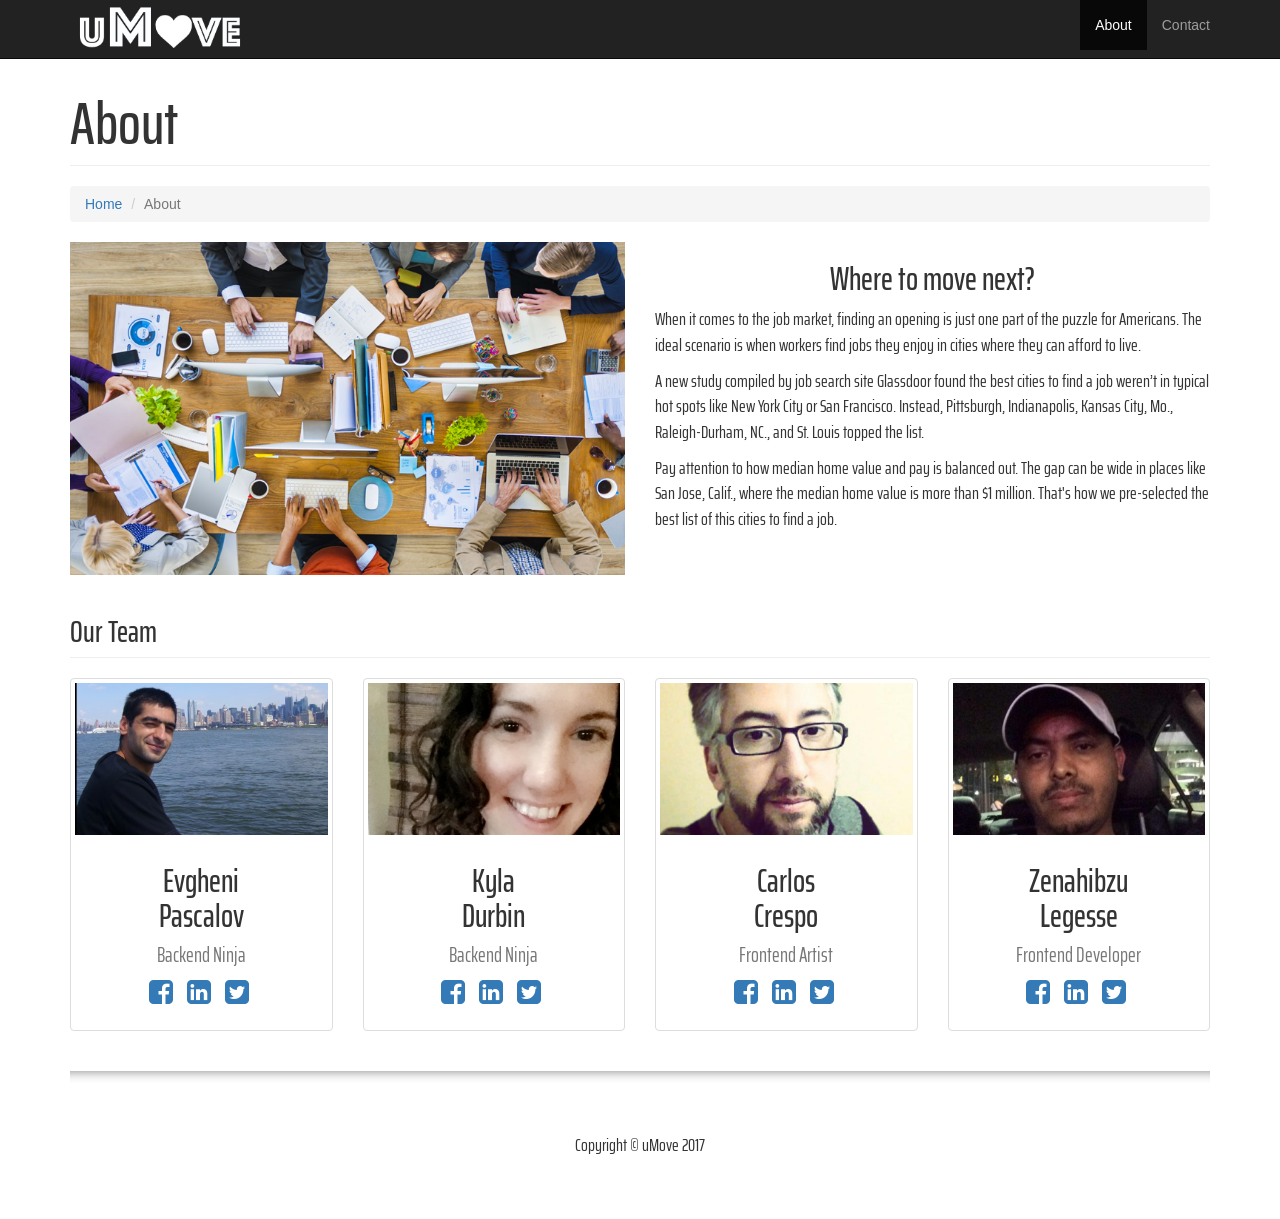
<file: about.html>
<!DOCTYPE html>
<html lang="en">

<head>

    <meta charset="utf-8">
    <meta http-equiv="X-UA-Compatible" content="IE=edge">
    <meta name="viewport" content="width=device-width, initial-scale=1">
    <meta name="description" content="">
    <meta name="author" content="">

    <title>uMove - where to live next?</title>

    <!-- Bootstrap Core CSS -->
    <link href="css/bootstrap.min.css" rel="stylesheet">

    <!-- Custom CSS -->
    <link href="css/modern-business.css" rel="stylesheet">

    <!-- Custom Fonts -->
    <link href="font-awesome/css/font-awesome.min.css" rel="stylesheet" type="text/css">
	
	<link href="https://fonts.googleapis.com/css?family=Saira+Extra+Condensed" rel="stylesheet">

    <!-- HTML5 Shim and Respond.js IE8 support of HTML5 elements and media queries -->
    <!-- WARNING: Respond.js doesn't work if you view the page via file:// -->
    <!--[if lt IE 9]>
        <script src="https://oss.maxcdn.com/libs/html5shiv/3.7.0/html5shiv.js"></script>
        <script src="https://oss.maxcdn.com/libs/respond.js/1.4.2/respond.min.js"></script>
    <![endif]-->

</head>

<body>

    <!-- Navigation -->
    <nav class="navbar navbar-inverse navbar-fixed-top" role="navigation">
        <div class="container">
            <!-- Brand and toggle get grouped for better mobile display -->
            <div class="navbar-header">
                <button type="button" class="navbar-toggle" data-toggle="collapse" data-target="#bs-example-navbar-collapse-1">
                    <span class="sr-only">Toggle navigation</span>
                    <span class="icon-bar"></span>
                    <span class="icon-bar"></span>
                    <span class="icon-bar"></span>
                </button>
               	<a href="index.html"><img src="img/logo.png" width="180px" /></a>

            </div>
            <!-- Collect the nav links, forms, and other content for toggling -->
            <div class="collapse navbar-collapse" id="bs-example-navbar-collapse-1">
                <ul class="nav navbar-nav navbar-right">
                    <li class="active">
                        <a href="about.html">About</a>
                    </li>
                    
                    <li>
                        <a href="contact.html">Contact</a>
                    </li>
                    
                    
                    
                    </li>
                    
                </ul>
            </div>
            <!-- /.navbar-collapse -->
        </div>
        <!-- /.container -->
    </nav>

    <!-- Page Content -->
    <div class="container">

        <!-- Page Heading/Breadcrumbs -->
        <div class="row">
            <div class="col-lg-12">
                <h1 class="page-header">About
                    <small></small>
                </h1>
                <ol class="breadcrumb">
                    <li><a href="index.html">Home</a>
                    </li>
                    <li class="active">About</li>
                </ol>
            </div>
        </div>
        <!-- /.row -->

        <!-- Intro Content -->
        <div class="row">
            <div class="col-md-6">
                <img class="img-responsive" src="img/about_coworking.jpg" alt="">
            </div>
            <div class="col-md-6">
                <h3>Where to move next?</h3>
                <p>When it comes to the job market, finding an opening is just one part of the puzzle for Americans. The ideal scenario is when workers find jobs they enjoy in cities where they can afford to live.</p>
                <p>A new study compiled by job search site Glassdoor found the best cities to find a job weren’t in typical hot spots like New York City or San Francisco. Instead, Pittsburgh, Indianapolis, Kansas City, Mo., Raleigh-Durham, NC., and St. Louis topped the list.</p>
                <p>Pay attention to how median home value and pay is balanced out. The gap can be wide in places like San Jose, Calif., where the median home value is more than $1 million. That's how we pre-selected the best list of this cities to find a job.</p>
            </div>
        </div>
        <!-- /.row -->

        <!-- Team Members -->
        <div class="row">
            <div class="col-lg-12">
                <h2 class="page-header">Our Team</h2>
            </div>
            <div class="col-md-3 text-center">
                <div class="thumbnail">
                    <img class="img-responsive" src="img/evgheni.jpg" alt="">
                    <div class="caption">
                      <h3>Evgheni<br>Pascalov<br>
                        <small>Backend Ninja</small></h3>
                        <ul class="list-inline">
                            <li><a href="#"><i class="fa fa-2x fa-facebook-square"></i></a>
                            </li>
                            <li><a href="#"><i class="fa fa-2x fa-linkedin-square"></i></a>
                            </li>
                            <li><a href="#"><i class="fa fa-2x fa-twitter-square"></i></a>
                            </li>
                        </ul>
                    </div>
                </div>
            </div>
            <div class="col-md-3 text-center">
                <div class="thumbnail">
                    <img class="img-responsive" src="img/kyla.jpg" alt="">
                    <div class="caption">
                        <h3>Kyla<br>Durbin<br>
                            <small>Backend Ninja</small>
                        </h3>
                        
                        <ul class="list-inline">
                            <li><a href="#"><i class="fa fa-2x fa-facebook-square"></i></a>
                            </li>
                            <li><a href="#"><i class="fa fa-2x fa-linkedin-square"></i></a>
                            </li>
                            <li><a href="#"><i class="fa fa-2x fa-twitter-square"></i></a>
                            </li>
                        </ul>
                    </div>
                </div>
            </div>
            <div class="col-md-3 text-center">
                <div class="thumbnail">
                    <img class="img-responsive" src="img/carlos.jpg" alt="">
                    <div class="caption">
                      <h3>Carlos<br>Crespo<br>
                        <small>Frontend Artist</small></h3>
                        <ul class="list-inline">
                            <li><a href="#"><i class="fa fa-2x fa-facebook-square"></i></a>
                            </li>
                            <li><a href="#"><i class="fa fa-2x fa-linkedin-square"></i></a>
                            </li>
                            <li><a href="#"><i class="fa fa-2x fa-twitter-square"></i></a>
                            </li>
                        </ul>
                    </div>
                </div>
            </div>
            <div class="col-md-3 text-center">
                <div class="thumbnail">
                    <img class="img-responsive" src="img/Zenahibzu.jpg" alt="">
                    <div class="caption">
                      <h3>Zenahibzu<br>Legesse<br>
                        <small>Frontend Developer</small> </h3>
                      
                        <ul class="list-inline">
                            <li><a href="#"><i class="fa fa-2x fa-facebook-square"></i></a>
                            </li>
                            <li><a href="#"><i class="fa fa-2x fa-linkedin-square"></i></a>
                            </li>
                            <li><a href="#"><i class="fa fa-2x fa-twitter-square"></i></a>
                            </li>
                        </ul>
                    </div>
                </div>
            </div>
            
            
        </div>
        <!-- /.row -->

        

        <hr>

        <!-- Footer -->
        <footer>
            <div class="row">
                <div class="col-lg-12">
                    <p>Copyright &copy; uMove 2017</p>
                </div>
            </div>
        </footer>

    </div>
    <!-- /.container -->

    <!-- jQuery -->
    <script src="js/jquery.js"></script>

    <!-- Bootstrap Core JavaScript -->
    <script src="js/bootstrap.min.js"></script>

</body>

</html>
</file>
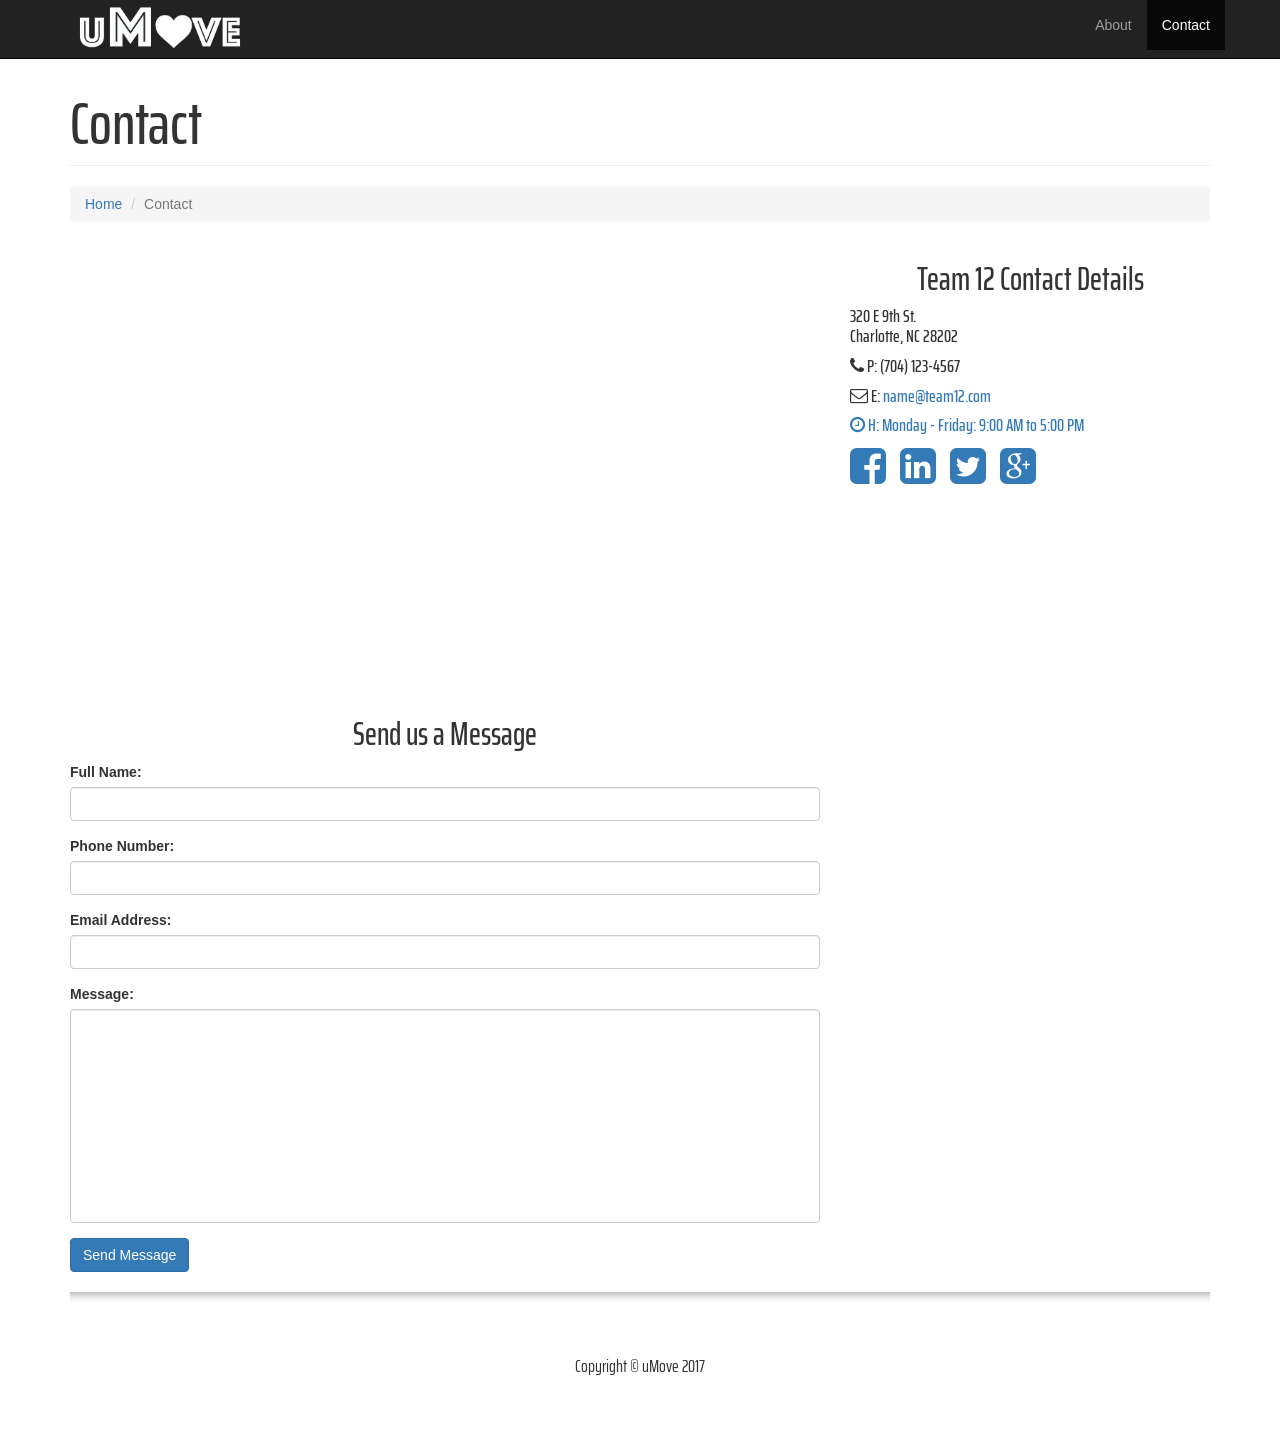
<file: contact.html>
<!DOCTYPE html>
<html lang="en">

<head>

    <meta charset="utf-8">
    <meta http-equiv="X-UA-Compatible" content="IE=edge">
    <meta name="viewport" content="width=device-width, initial-scale=1">
    <meta name="description" content="">
    <meta name="author" content="">

    <title>uMove - where to live next?</title>

    <!-- Bootstrap Core CSS -->
    <link href="css/bootstrap.min.css" rel="stylesheet">

    <!-- Custom CSS -->
    <link href="css/modern-business.css" rel="stylesheet">

    <!-- Custom Fonts -->
    <link href="font-awesome/css/font-awesome.min.css" rel="stylesheet" type="text/css">
	
	<link href="https://fonts.googleapis.com/css?family=Saira+Extra+Condensed" rel="stylesheet">

    <!-- HTML5 Shim and Respond.js IE8 support of HTML5 elements and media queries -->
    <!-- WARNING: Respond.js doesn't work if you view the page via file:// -->
    <!--[if lt IE 9]>
        <script src="https://oss.maxcdn.com/libs/html5shiv/3.7.0/html5shiv.js"></script>
        <script src="https://oss.maxcdn.com/libs/respond.js/1.4.2/respond.min.js"></script>
    <![endif]-->

</head>

<body>

    <!-- Navigation -->
    <nav class="navbar navbar-inverse navbar-fixed-top" role="navigation">
        <div class="container">
            <!-- Brand and toggle get grouped for better mobile display -->
            <div class="navbar-header">
                <button type="button" class="navbar-toggle" data-toggle="collapse" data-target="#bs-example-navbar-collapse-1">
                    <span class="sr-only">Toggle navigation</span>
                    <span class="icon-bar"></span>
                    <span class="icon-bar"></span>
                    <span class="icon-bar"></span>
                </button>
				<a href="index.html"><img src="img/logo.png" width="180px" /></a>
            </div>
            <!-- Collect the nav links, forms, and other content for toggling -->
            <div class="collapse navbar-collapse" id="bs-example-navbar-collapse-1">
                <ul class="nav navbar-nav navbar-right">
                    <li>
                        <a href="about.html">About</a>
                    </li>
                    
                    <li class="active">
                        <a href="contact.html">Contact</a>
                    </li>
                  
                   

                </ul>
            </div>
            <!-- /.navbar-collapse -->
        </div>
        <!-- /.container -->
    </nav>

    <!-- Page Content -->
    <div class="container">

        <!-- Page Heading/Breadcrumbs -->
        <div class="row">
            <div class="col-lg-12">
                <h1 class="page-header">Contact
                    <small></small>
                </h1>
                <ol class="breadcrumb">
                    <li><a href="index.html">Home</a>
                    </li>
                    <li class="active">Contact</li>
                </ol>
            </div>
        </div>
        <!-- /.row -->

        <!-- Content Row -->
        <div class="row">
            <!-- Map Column -->
            <div class="col-md-8">
                <!-- Embedded Google Map -->
                <iframe src="https://www.google.com/maps/embed?pb=!1m14!1m12!1m3!1d3259.1177156373037!2d-80.83711334916369!3d35.22843958020572!2m3!1f0!2f0!3f0!3m2!1i1024!2i768!4f13.1!5e0!3m2!1sen!2sus!4v1508285069726" width="750" height="450" frameborder="0" style="border:0" allowfullscreen></iframe>
            </div>
            <!-- Contact Details Column -->
            <div class="col-md-4">
              <h3>Team 12 Contact Details</h3>
              <h4>
                    320 E 9th St.<br>Charlotte, NC 28202<br>
                </h4>
              <h4><em class="fa fa-phone"></em> <abbr title="Phone"></abbr>P: (704) 123-4567</h4>
              <h4><i class="fa fa-envelope-o"></i> 
                  <abbr title="Email"></abbr>E: <a href="mailto:name@team12.com">name@team12.com</h4>
                </p>
                <h4><i class="fa fa-clock-o"></i> 
                    <abbr title="Hours"></abbr>H: Monday - Friday: 9:00 AM to 5:00 PM</h4>
                <ul class="list-unstyled list-inline list-social-icons">
                    <li>
                        <a href="#"><i class="fa fa-facebook-square fa-3x"></i></a>
                    </li>
                    <li>
                        <a href="#"><i class="fa fa-linkedin-square fa-3x"></i></a>
                    </li>
                    <li>
                        <a href="#"><i class="fa fa-twitter-square fa-3x"></i></a>
                    </li>
                    <li>
                        <a href="#"><i class="fa fa-google-plus-square fa-3x"></i></a>
                    </li>
                </ul>
            </div>
        </div>
        <!-- /.row -->

        <!-- Contact Form -->
        <!-- In order to set the email address and subject line for the contact form go to the bin/contact_me.php file. -->
        <div class="row">
            <div class="col-md-8">
                <h3>Send us a Message</h3>
                <form name="sentMessage" id="contactForm" novalidate>
                    <div class="control-group form-group">
                        <div class="controls">
                            <label>Full Name:</label>
                            <input type="text" class="form-control" id="name" required data-validation-required-message="Please enter your name.">
                            <p class="help-block"></p>
                        </div>
                    </div>
                    <div class="control-group form-group">
                        <div class="controls">
                            <label>Phone Number:</label>
                            <input type="tel" class="form-control" id="phone" required data-validation-required-message="Please enter your phone number.">
                        </div>
                    </div>
                    <div class="control-group form-group">
                        <div class="controls">
                            <label>Email Address:</label>
                            <input type="email" class="form-control" id="email" required data-validation-required-message="Please enter your email address.">
                        </div>
                    </div>
                    <div class="control-group form-group">
                        <div class="controls">
                            <label>Message:</label>
                            <textarea rows="10" cols="100" class="form-control" id="message" required data-validation-required-message="Please enter your message" maxlength="999" style="resize:none"></textarea>
                        </div>
                    </div>
                    <div id="success"></div>
                    <!-- For success/fail messages -->
                    <button type="submit" class="btn btn-primary">Send Message</button>
                </form>
            </div>

        </div>
        <!-- /.row -->

        <hr>

        <!-- Footer -->
        <footer>
            <div class="row">
                <div class="col-lg-12">
                    <p>Copyright &copy; uMove 2017</p>
                </div>
            </div>
        </footer>

    </div>
    <!-- /.container -->

    <!-- jQuery -->
    <script src="js/jquery.js"></script>

    <!-- Bootstrap Core JavaScript -->
    <script src="js/bootstrap.min.js"></script>

    <!-- Contact Form JavaScript -->
    <!-- Do not edit these files! In order to set the email address and subject line for the contact form go to the bin/contact_me.php file. -->
    <script src="js/jqBootstrapValidation.js"></script>
    <script src="js/contact_me.js"></script>

</body>

</html>
</file>
<file: css/modern-business.css>
/*!
 * Start Bootstrap - Modern Business (http://startbootstrap.com/)
 * Copyright 2013-2016 Start Bootstrap
 * Licensed under MIT (https://github.com/BlackrockDigital/startbootstrap/blob/gh-pages/LICENSE)
 */

/* Global Styles */

html,
body {
    height: 100%;
}

body {
    padding-top: 50px; /* Required padding for .navbar-fixed-top. Remove if using .navbar-static-top. Change if height of navigation changes. */
}

/* Single-direction drop shadow */

#images {
	
}

.labels {
	font-family: 'Saira Extra Condensed', sans-serif;	
}



hr {
    height: 12px;
    border: 0;
    box-shadow: inset 0 12px 12px -12px rgba(0, 0, 0, 0.5);
}

p {font-family: 'Saira Extra Condensed', sans-serif;
	font-size: 18px;
}

h1 {
	font-family: 'Saira Extra Condensed', sans-serif;
	font-size: 60px;
}

h2 {font-family: 'Saira Extra Condensed', sans-serif;}

h3 {
	font-family: 'Saira Extra Condensed', sans-serif;
	font-size: 32px;
	text-align: center;
}

h4 {
	font-family: 'Saira Extra Condensed', sans-serif;
	font-size: 18px;
	text-align: left;
}

h5{
	font-family: 'Saira Extra Condensed', sans-serif;
	font-size: 18px;
	
}



.dropdown-item {
	text-align: center;
}
.img-portfolio {
    margin-bottom: 30px;
}

.img-hover:hover {
    opacity: 0.8;
}

/* Home Page Carousel */

header.carousel {
    height: 80%;
}

header.carousel .item,
header.carousel .item.active,
header.carousel .carousel-inner {
    height: 100%;
}

header.carousel .fill {
    width: 100%;
    height: 100%;
    background-position: center;
    background-size: cover;
	background-color: gray;
}

/* 404 Page Styles */

.error-404 {
    font-size: 100px;
}

/* Pricing Page Styles */

.price {
    display: block;
    font-size: 50px;
    line-height: 50px;
}

.price sup {
    top: -20px;
    left: 2px;
    font-size: 20px;
}

.period {
    display: block;
    font-style: italic;
}

/* Footer Styles */

footer {
    font-size: 24px;
	margin: 50px 0;
	text-align: center;
}

/* Responsive Styles */

@media(max-width:991px) {
    .customer-img,
    .img-related {
        margin-bottom: 30px;
    }
}

@media(max-width:767px) {
    .img-portfolio {
        margin-bottom: 15px;
    }

    header.carousel .carousel {
        height: 70%;
    }
}

#sun, #rain, #length {
    font-size: 46px;
}

.labels {
    font-size: 18px;
    font-weight: bold;
}
#weather {
    padding-top: 5%;
    margin-bottom: 6%;
}
#length {
    margin-top: 10px;
}
</file>
